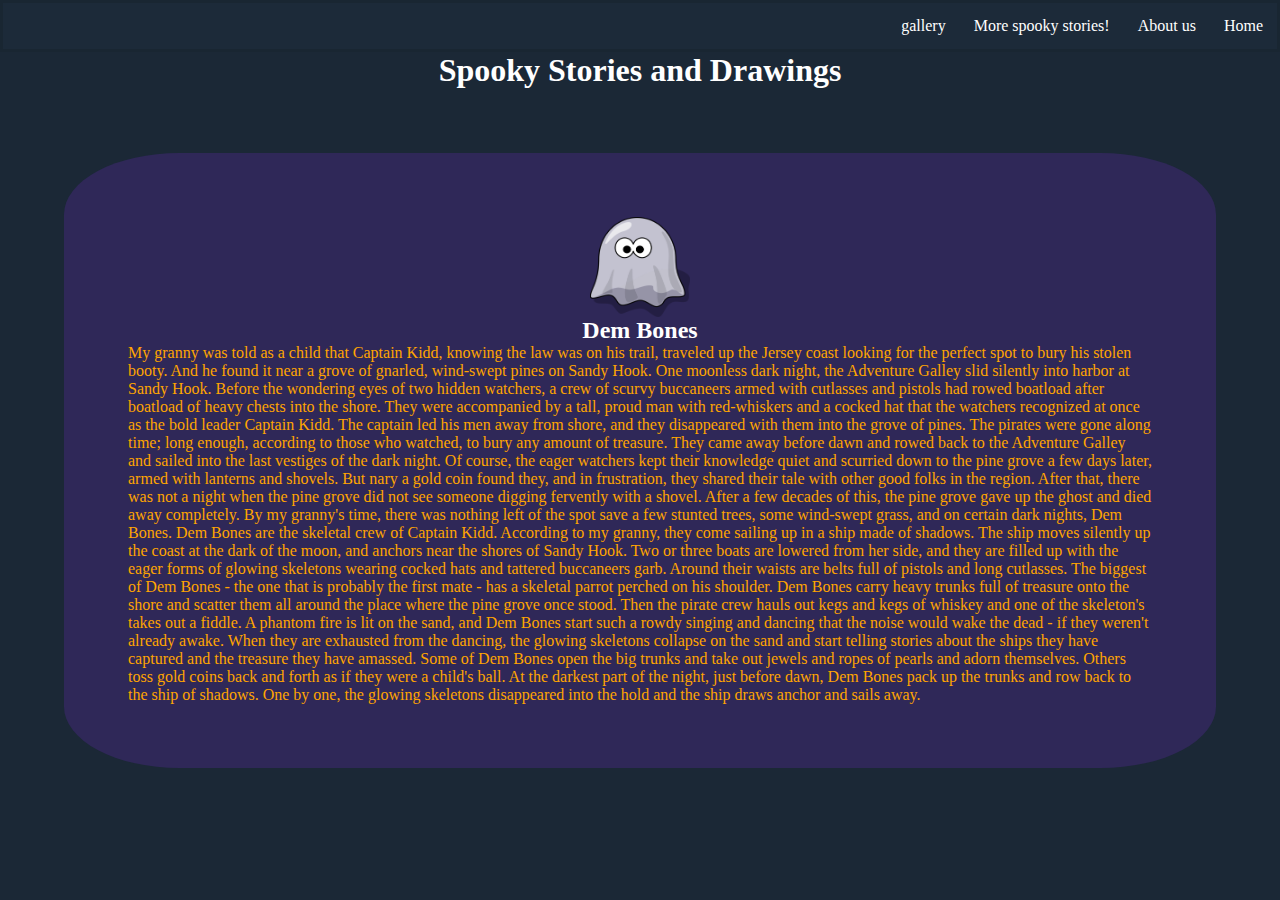
<file: index.html>
<!DOCTYPE html>
<html lang="en">
<head>
    <meta charset="UTF-8">
    <meta name="viewport" content="width=device-width, initial-scale=1.0">
    <title>Spooky Stories</title>
    <link rel="stylesheet" href="style.css">
</head>
<body>
    <nav>
        <ul>
            <li><a href="index.html">Home</a></li>
            <li><a href="about.html">About us</a></li>
            <li><a href="more_spooky_stories.html">More spooky stories!</a></li>
            <li><a href="gallery.html">gallery</a></li>
        </ul>
    </nav>  
    <h1>Spooky Stories and Drawings</h1>
    
    <div class="story-space">
        <img id="home-image" src="images\ghost-cartoon-drawing.png"/>
        <h2>Dem Bones</h2>
        <p>My granny was told as a child that Captain Kidd, knowing the law was on his trail, traveled up the Jersey coast looking for the perfect spot to bury his stolen booty. And he found it near a grove of gnarled, wind-swept pines on Sandy Hook. One moonless dark night, the Adventure Galley slid silently into harbor at Sandy Hook. Before the wondering eyes of two hidden watchers, a crew of scurvy buccaneers armed with cutlasses and pistols had rowed boatload after boatload of heavy chests into the shore. They were accompanied by a tall, proud man with red-whiskers and a cocked hat that the watchers recognized at once as the bold leader Captain Kidd. The captain led his men away from shore, and they disappeared with them into the grove of pines. The pirates were gone along time; long enough, according to those who watched, to bury any amount of treasure. They came away before dawn and rowed back to the Adventure Galley and sailed into the last vestiges of the dark night.

            Of course, the eager watchers kept their knowledge quiet and scurried down to the pine grove a few days later, armed with lanterns and shovels. But nary a gold coin found they, and in frustration, they shared their tale with other good folks in the region. After that, there was not a night when the pine grove did not see someone digging fervently with a shovel. After a few decades of this, the pine grove gave up the ghost and died away completely. By my granny's time, there was nothing left of the spot save a few stunted trees, some wind-swept grass, and on certain dark nights, Dem Bones.
            
            Dem Bones are the skeletal crew of Captain Kidd. According to my granny, they come sailing up in a ship made of shadows. The ship moves silently up the coast at the dark of the moon, and anchors near the shores of Sandy Hook. Two or three boats are lowered from her side, and they are filled up with the eager forms of glowing skeletons wearing cocked hats and tattered buccaneers garb. Around their waists are belts full of pistols and long cutlasses. The biggest of Dem Bones - the one that is probably the first mate - has a skeletal parrot perched on his shoulder.
            
            Dem Bones carry heavy trunks full of treasure onto the shore and scatter them all around the place where the pine grove once stood. Then the pirate crew hauls out kegs and kegs of whiskey and one of the skeleton's takes out a fiddle. A phantom fire is lit on the sand, and Dem Bones start such a rowdy singing and dancing that the noise would wake the dead - if they weren't already awake. When they are exhausted from the dancing, the glowing skeletons collapse on the sand and start telling stories about the ships they have captured and the treasure they have amassed. Some of Dem Bones open the big trunks and take out jewels and ropes of pearls and adorn themselves. Others toss gold coins back and forth as if they were a child's ball. At the darkest part of the night, just before dawn, Dem Bones pack up the trunks and row back to the ship of shadows. One by one, the glowing skeletons disappeared into the hold and the ship draws anchor and sails away.
        </p>
    </div>
</body>
</html>
</file>
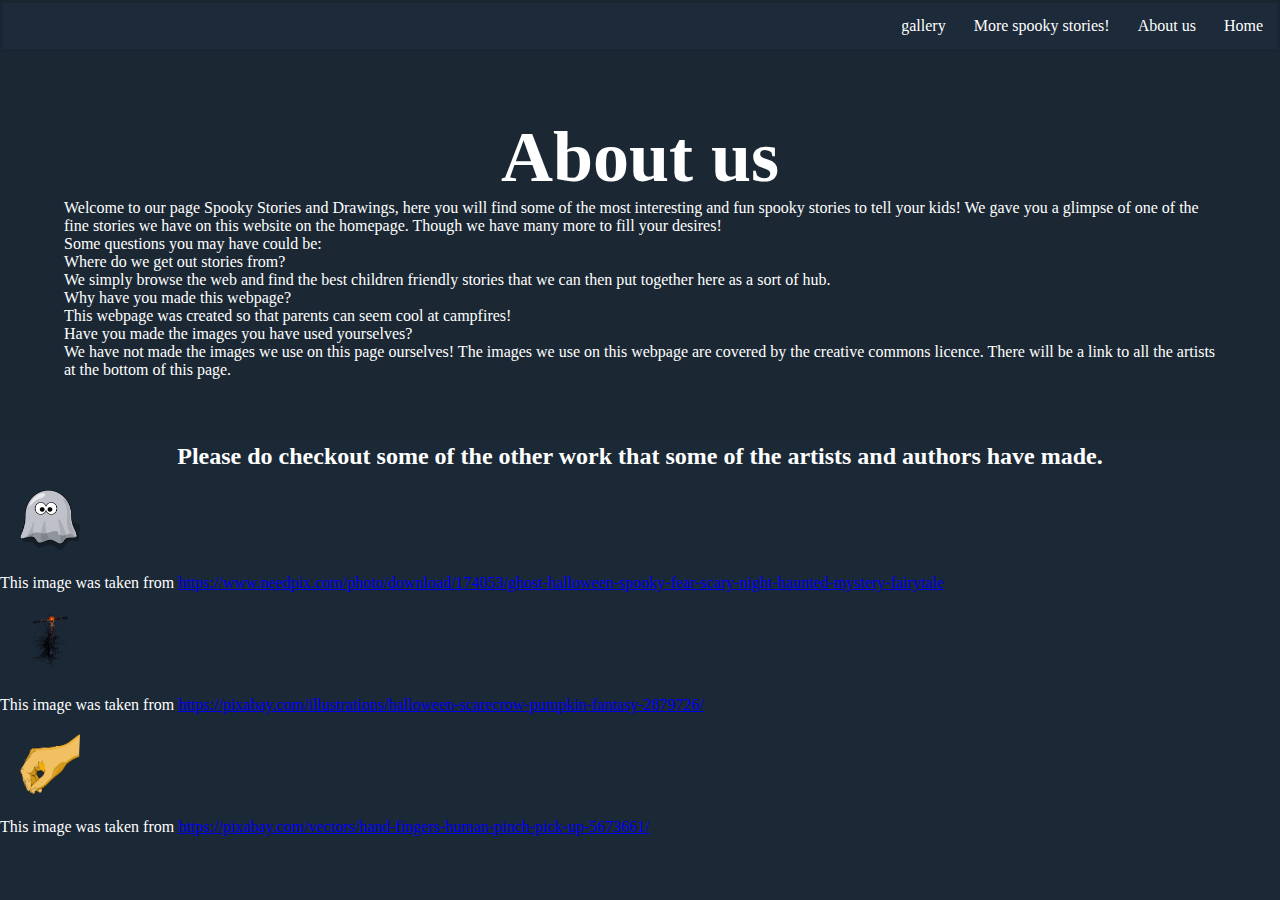
<file: about.html>
<!DOCTYPE html>
<html lang="en">
<head>
    <meta charset="UTF-8">
    <meta name="viewport" content="width=device-width, initial-scale=1.0">
    <title>Spooky Stories - about</title>
    <link rel="stylesheet" href="style.css">
</head>
<body>
    <nav>
        <ul>
            <li><a href="index.html">Home</a></li>
            <li><a href="about.html">About us</a></li>
            <li><a href="more_spooky_stories.html">More spooky stories!</a></li>
            <li><a href="gallery.html">gallery</a></li>
        </ul>
    </nav>  
    
    <div class="about-us-space">
        <h1>About us</h1>
        <p> 
            Welcome to our page Spooky Stories and Drawings, here you will find some of the most interesting and fun spooky stories to tell your kids!
            We gave you a glimpse of one of the fine stories we have on this website on the homepage. Though we have many more to fill your desires!   
        </p>
        <p>Some questions you may have could be:
            <ul>
                <li>Where do we get out stories from? </li>
                <p>We simply browse the web and find the best children friendly stories that we can then put together here as a sort of hub.</p>
                <li>Why have you made this webpage? </li>
                <p>This webpage was created so that parents can seem cool at campfires!</p>
                <li>Have you made the images you have used yourselves? </li>
                <p>We have not made the images we use on this page ourselves! The images we use on this webpage are covered by the creative commons licence. There will be a link to all the artists at the bottom of this page.</p>
            </ul>
        </p>
    </div>
    
    <div class=credits>
        <h2>Please do checkout some of the other work that some of the artists and authors have made.</h2>
        <img class="credit-images" src="images\ghost-cartoon-drawing.png"/>
        <p>This image was taken from <a href="https://www.needpix.com/photo/download/174053/ghost-halloween-spooky-fear-scary-night-haunted-mystery-fairytale"target="_blank">https://www.needpix.com/photo/download/174053/ghost-halloween-spooky-fear-scary-night-haunted-mystery-fairytale</a></p>
        <img class="credit-images" src="images\scarecrow-drawing.png"/>
        <p>This image was taken from <a href="https://pixabay.com/illustrations/halloween-scarecrow-pumpkin-fantasy-2879726/" target="_blank">https://pixabay.com/illustrations/halloween-scarecrow-pumpkin-fantasy-2879726/</a></p>
        <img class="credit-images" src="images\yellow-hand.png"/>
        <p>This image was taken from <a href="https://pixabay.com/vectors/hand-fingers-human-pinch-pick-up-5673661/"target="_blank">https://pixabay.com/vectors/hand-fingers-human-pinch-pick-up-5673661/</a></p>

        
    </div>
</body>
</html>
</file>
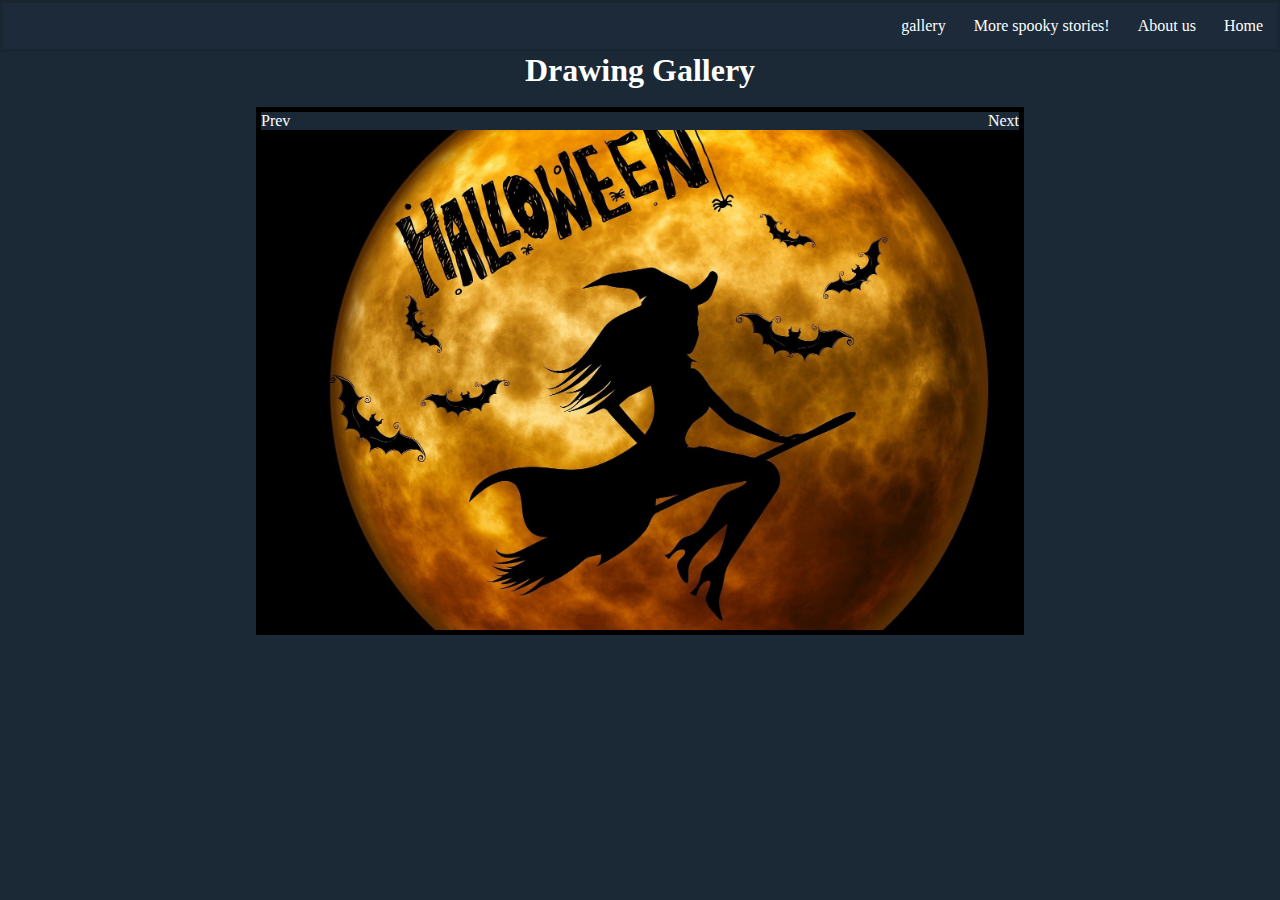
<file: gallery.html>
<!DOCTYPE html>
<html lang="en">
<head>
    <meta charset="UTF-8">
    <meta name="viewport" content="width=device-width, initial-scale=1.0">
    <title>Spooky Stories</title>
    <link rel="stylesheet" href="style.css">
    <script src="spook-stories.js"></script>
    
</head>
<body>
    <nav>
        <ul>
            <li><a href="index.html">Home</a></li>
            <li><a href="about.html">About us</a></li>
            <li><a href="more_spooky_stories.html">More spooky stories!</a></li>
            <li><a href="gallery.html">gallery</a></li>
        </ul>
    </nav>  

    <h1>Drawing Gallery</h1><br>

    <div class="slide-container">
        <div class="buttons">
            <p id="prevBtn">Prev</p>
            <p id="nextBtn">Next</p>
        </div>
        <div class="slide-images">
            <img src="images\halloween-959049_1920.jpg" alt="" style="height: 500px; width: 1200px;" id="lastClone">
            <img src="images\halloween-2837936.png" alt="" style="height: 500px; width: 1200px;">
            <img src="images\halloween-72939.jpg" alt="" style="height: 500px; width: 1200px;">
            <img src="images\halloween-959049_1920.jpg" alt="" style="height: 500px; width: 1200px;">
            <img src="images\halloween-2837936.png" alt="" style="height: 500px; width: 1200px;" id="firstClone">
        </div>
    </div>

    <script src="spook-stories.js"></script>

</body>
</html>
</file>
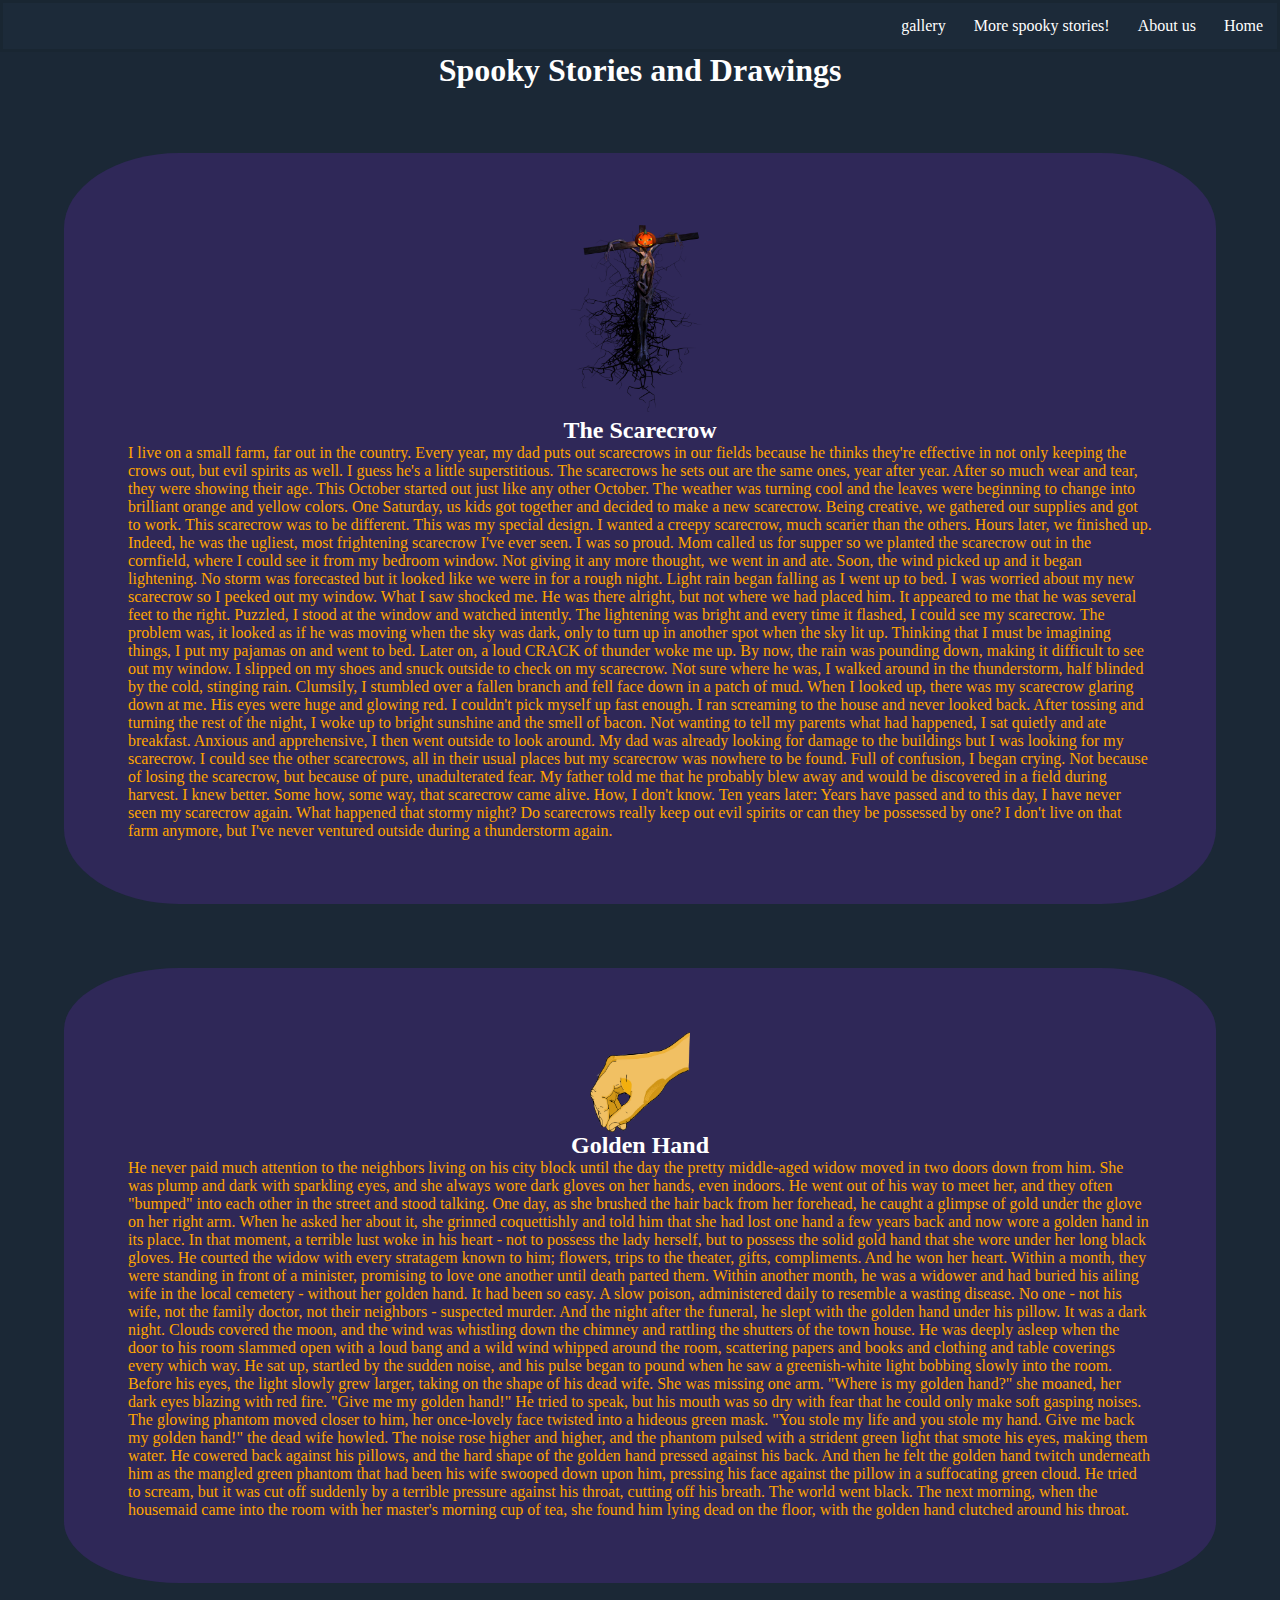
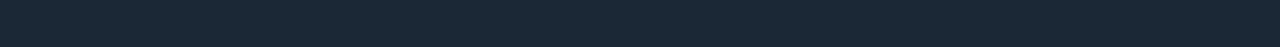
<file: more_spooky_stories.html>
<!DOCTYPE html>
<html lang="en">
<head>
    <meta charset="UTF-8">
    <meta name="viewport" content="width=device-width, initial-scale=1.0">
    <title>Spooky Stories - More Stories</title>
    <link rel="stylesheet" href="style.css">
</head>
<body>
    <nav>
        <ul>
            <li><a href="index.html">Home</a></li>
            <li><a href="about.html">About us</a></li>
            <li><a href="more_spooky_stories.html">More spooky stories!</a></li>
            <li><a href="gallery.html">gallery</a></li>
        </ul>
    </nav>  
    <h1>Spooky Stories and Drawings</h1>
    
    <div class="story-space">
        <img id="scarecrow-drawing" src="images\scarecrow-drawing.png"/>
        <h2>The Scarecrow</h2>
        <p>
            I live on a small farm, far out in the country.

Every year, my dad puts out scarecrows in our fields because he thinks they're effective in not only keeping the crows out, but evil spirits as well. I guess he's a little superstitious. The scarecrows he sets out are the same ones, year after year. After so much wear and tear, they were showing their age.

This October started out just like any other October. The weather was turning cool and the leaves were beginning to change into brilliant orange and yellow colors. One Saturday, us kids got together and decided to make a new scarecrow. Being creative, we gathered our supplies and got to work. This scarecrow was to be different. This was my special design. I wanted a creepy scarecrow, much scarier than the others. Hours later, we finished up. Indeed, he was the ugliest, most frightening scarecrow I've ever seen. I was so proud.

Mom called us for supper so we planted the scarecrow out in the cornfield, where I could see it from my bedroom window. Not giving it any more thought, we went in and ate. Soon, the wind picked up and it began lightening. No storm was forecasted but it looked like we were in for a rough night.

Light rain began falling as I went up to bed. I was worried about my new scarecrow so I peeked out my window. What I saw shocked me. He was there alright, but not where we had placed him. It appeared to me that he was several feet to the right. Puzzled, I stood at the window and watched intently. The lightening was bright and every time it flashed, I could see my scarecrow. The problem was, it looked as if he was moving when the sky was dark, only to turn up in another spot when the sky lit up.

Thinking that I must be imagining things, I put my pajamas on and went to bed. Later on, a loud CRACK of thunder woke me up. By now, the rain was pounding down, making it difficult to see out my window. I slipped on my shoes and snuck outside to check on my scarecrow. Not sure where he was, I walked around in the thunderstorm, half blinded by the cold, stinging rain. Clumsily, I stumbled over a fallen branch and fell face down in a patch of mud. When I looked up, there was my scarecrow glaring down at me. His eyes were huge and glowing red. I couldn't pick myself up fast enough. I ran screaming to the house and never looked back.

After tossing and turning the rest of the night, I woke up to bright sunshine and the smell of bacon. Not wanting to tell my parents what had happened, I sat quietly and ate breakfast. Anxious and apprehensive, I then went outside to look around. My dad was already looking for damage to the buildings but I was looking for my scarecrow. I could see the other scarecrows, all in their usual places but my scarecrow was nowhere to be found.

Full of confusion, I began crying. Not because of losing the scarecrow, but because of pure, unadulterated fear. My father told me that he probably blew away and would be discovered in a field during harvest. I knew better. Some how, some way, that scarecrow came alive. How, I don't know.

Ten years later:

Years have passed and to this day, I have never seen my scarecrow again. What happened that stormy night? Do scarecrows really keep out evil spirits or can they be possessed by one? I don't live on that farm anymore, but I've never ventured outside during a thunderstorm again.
        </p>
    </div>
    <div class="story-space">
        <img id="yellow-hand-drawing" src="images\yellow-hand.png"/>
        <h2>Golden Hand</h2>
        <p>
            He never paid much attention to the neighbors living on his city block until the day the pretty middle-aged widow moved in two doors down from him. She was plump and dark with sparkling eyes, and she always wore dark gloves on her hands, even indoors.

He went out of his way to meet her, and they often "bumped" into each other in the street and stood talking. One day, as she brushed the hair back from her forehead, he caught a glimpse of gold under the glove on her right arm. When he asked her about it, she grinned coquettishly and told him that she had lost one hand a few years back and now wore a golden hand in its place. In that moment, a terrible lust woke in his heart - not to possess the lady herself, but to possess the solid gold hand that she wore under her long black gloves.

He courted the widow with every stratagem known to him; flowers, trips to the theater, gifts, compliments. And he won her heart. Within a month, they were standing in front of a minister, promising to love one another until death parted them. Within another month, he was a widower and had buried his ailing wife in the local cemetery - without her golden hand. It had been so easy. A slow poison, administered daily to resemble a wasting disease. No one - not his wife, not the family doctor, not their neighbors - suspected murder. And the night after the funeral, he slept with the golden hand under his pillow.

It was a dark night. Clouds covered the moon, and the wind was whistling down the chimney and rattling the shutters of the town house. He was deeply asleep when the door to his room slammed open with a loud bang and a wild wind whipped around the room, scattering papers and books and clothing and table coverings every which way. He sat up, startled by the sudden noise, and his pulse began to pound when he saw a greenish-white light bobbing slowly into the room. Before his eyes, the light slowly grew larger, taking on the shape of his dead wife. She was missing one arm. "Where is my golden hand?" she moaned, her dark eyes blazing with red fire. "Give me my golden hand!"

He tried to speak, but his mouth was so dry with fear that he could only make soft gasping noises. The glowing phantom moved closer to him, her once-lovely face twisted into a hideous green mask. "You stole my life and you stole my hand. Give me back my golden hand!" the dead wife howled. The noise rose higher and higher, and the phantom pulsed with a strident green light that smote his eyes, making them water.

He cowered back against his pillows, and the hard shape of the golden hand pressed against his back. And then he felt the golden hand twitch underneath him as the mangled green phantom that had been his wife swooped down upon him, pressing his face against the pillow in a suffocating green cloud. He tried to scream, but it was cut off suddenly by a terrible pressure against his throat, cutting off his breath. The world went black.

The next morning, when the housemaid came into the room with her master's morning cup of tea, she found him lying dead on the floor, with the golden hand clutched around his throat.
        </p>
    </div>
</body>
</html>
</file>
<file: style.css>
body{
    background-color:rgba(27,40,54,1.00);
}

ul {
    list-style-type: none;
}

li {
    color:white;
    font-family: cursive;
}

nav{
    margin: 0;
    padding:0;
    border: solid;
    border-color:rgba(21, 29, 37, 0.2)
}

nav ul {
    list-style-type: none;
    margin: 0;
    padding: 0;
    overflow: hidden;
    background-color:rgba(34, 51, 68, 0.2)
}

nav li{
    float: right;

}

nav li a {
    display: block;
    color: white;
    text-align: center;
    padding: 14px;
    text-decoration: none;

}

nav li a:hover{
    color: orange;
}

h1{
    text-align: center;
    color: white;
}

h2{
    text-align: center;
    color: white;
}

.story-space{
    margin: 5%;
    padding: 5%;
    border-radius: 10%;
    overflow: hidden;
    background-color: rgb(47, 40, 88);
}

#home-image {
    display:block;
    margin-left: auto;
    margin-right: auto;
    width: 100px;
    height:100px;
}

.story-space h2 {
    color: white;
    text-align: center;
}

p{
    color:white;
    font-family: cursive;
}

.story-space p{

    color: orange;
}

.about-us-space{
    margin-top:0px;
    padding: 5%;
    background-repeat: no-repeat;
    background-color: rgb(27,40,52);
}

.about-us-space h1 {
    font-size: 72px;
}


.credit-images{
    margin: auto;
    padding: 20px;
    height: 100px;
    width: 100px;
}

#scarecrow-drawing{
    display: block;
    margin-left: auto;
    margin-right: auto;
    height: 200px;
    width: 200px;
}

#yellow-hand-drawing{
    display: block;
    margin-left: auto;
    margin-right: auto;
    height: 100px;
    width: 100px;
}

.container{
    position: relative;
}

.gallery-Slides {
    display: none;
}

.prev,.next {
    cursor: pointer;
    position: absolute;
    top: 40%;
    width: auto;
    padding:16px;
    margin-top: 50px;
    color: white;
    font-weight: bold;
    font-size: 20px;
    border-radius: 0 3px 3px 0;
    user-select: none;
    -webkit-user-select: none;
}

.next {
    right: 0;
    border-radius: 3px 0 0 3px;
}

.prev:hover,
.next:hover {
    background-color: black;
}

.caption-container {
    text-align: center;
    background-color: #222222;
    padding: 2px 16px;
    color: white;
}

.row:after {
    content: "";
    display: table;
    clear: both;
}

.active{
    opacity: 1;
}

*{
    padding: 0px;
    margin: 0px;
    box-sizing: border-box;
}

.slide-container{
    width: 60%;
    margin: auto;
    overflow: hidden;
    border: 5px solid black;
}

.slide-images {
    display: flex;
    width: 100%;
    height: 500px;
}

#prevBtn {
    float: left;
    cursor: pointer;
}

#nextBtn {
    float:right;
    cursor: pointer;
}

#prevBtn:hover {

    color: orange;

}

#nextBtn:hover {
    color: orange;
}
</file>
